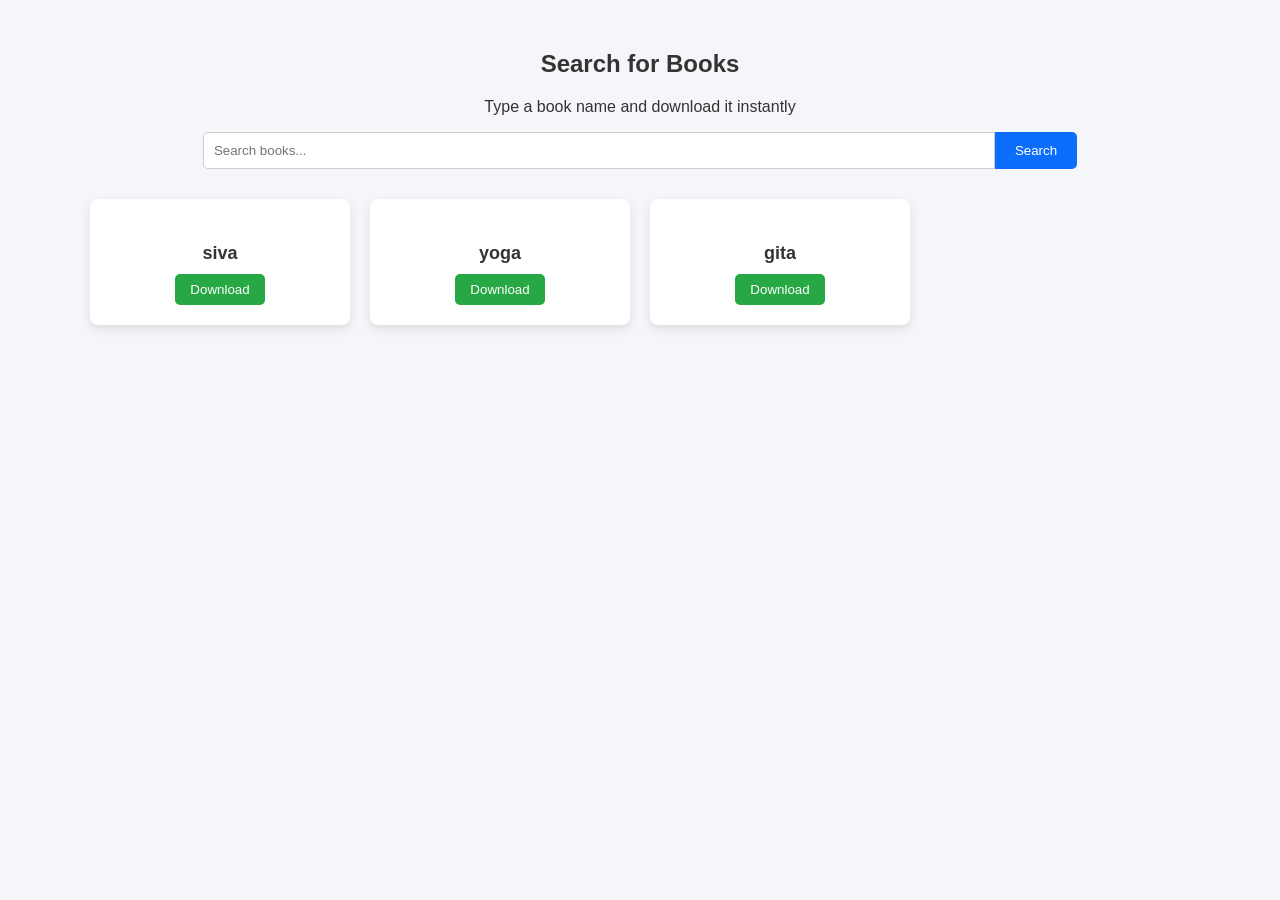
<file: about.html>
<!DOCTYPE html>
<html lang="en">
<head>
  <meta charset="UTF-8">
  <meta name="viewport" content="width=device-width, initial-scale=1.0">
  <title>Library - Search Books</title>
  <link rel="stylesheet" href="style.css">
</head>
<body>

<div class="container">
  <h2>Search for Books</h2>
  <p class="subtitle">Type a book name and download it instantly</p>

  <!-- Search Bar -->
  <div class="search-bar">
      <input type="text" id="searchInput" placeholder="Search books...">
      <button id="searchBtn">Search</button>
  </div>

  <!-- Books Display -->
  <div id="booksContainer" class="books-container"></div>
</div>

<script src="about.js"></script>
</body>
</html>
</file>
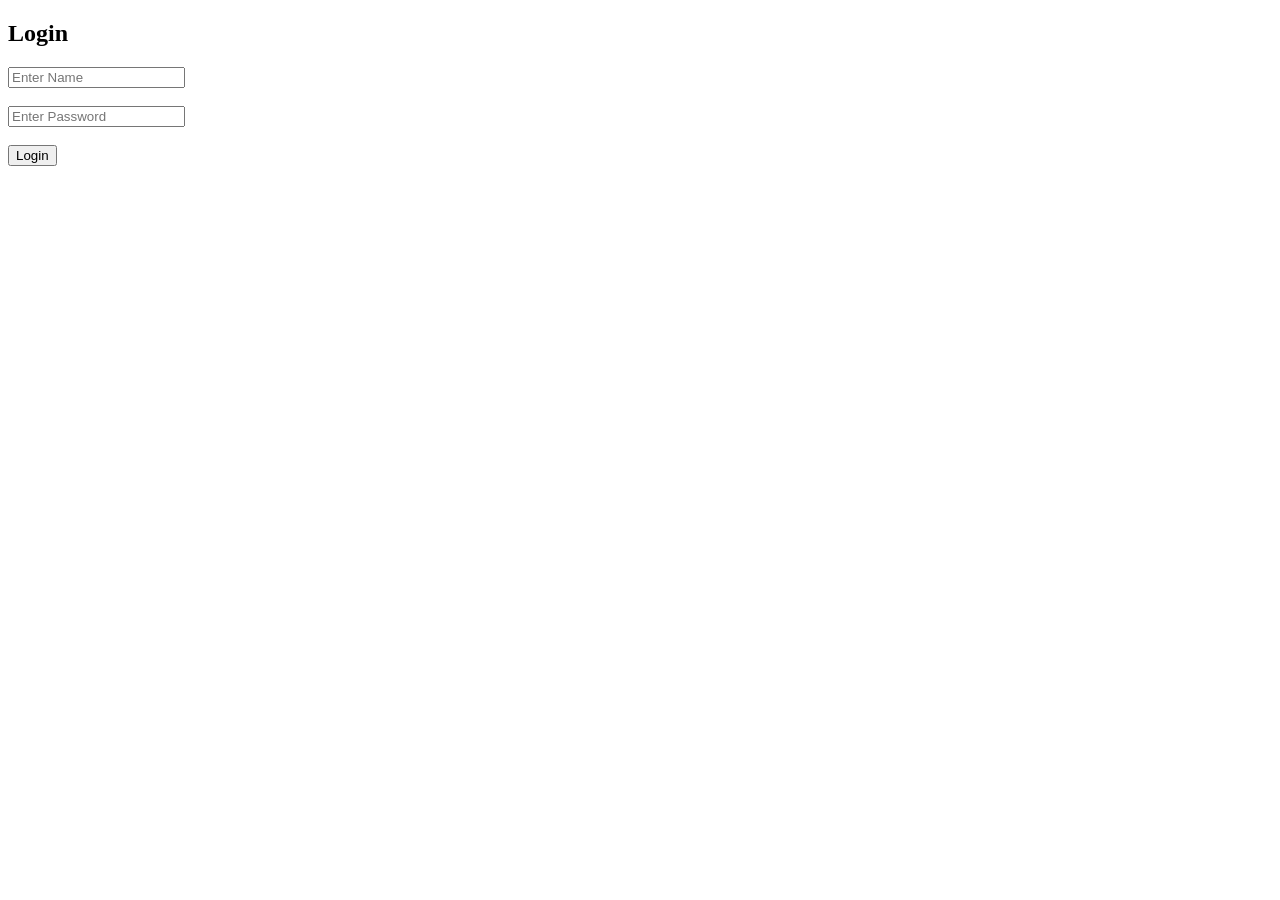
<file: login.html>
<!DOCTYPE html>
<html>
<head>
  <title>Login</title>
</head>

<body>

  <h2>Login</h2>

  <input type="text" id="name" placeholder="Enter Name"><br><br>
  <input type="password" id="password" placeholder="Enter Password"><br><br>

  <button onclick="login()">Login</button>

  <script src="login.js"></script>

</body>
</html>
</file>
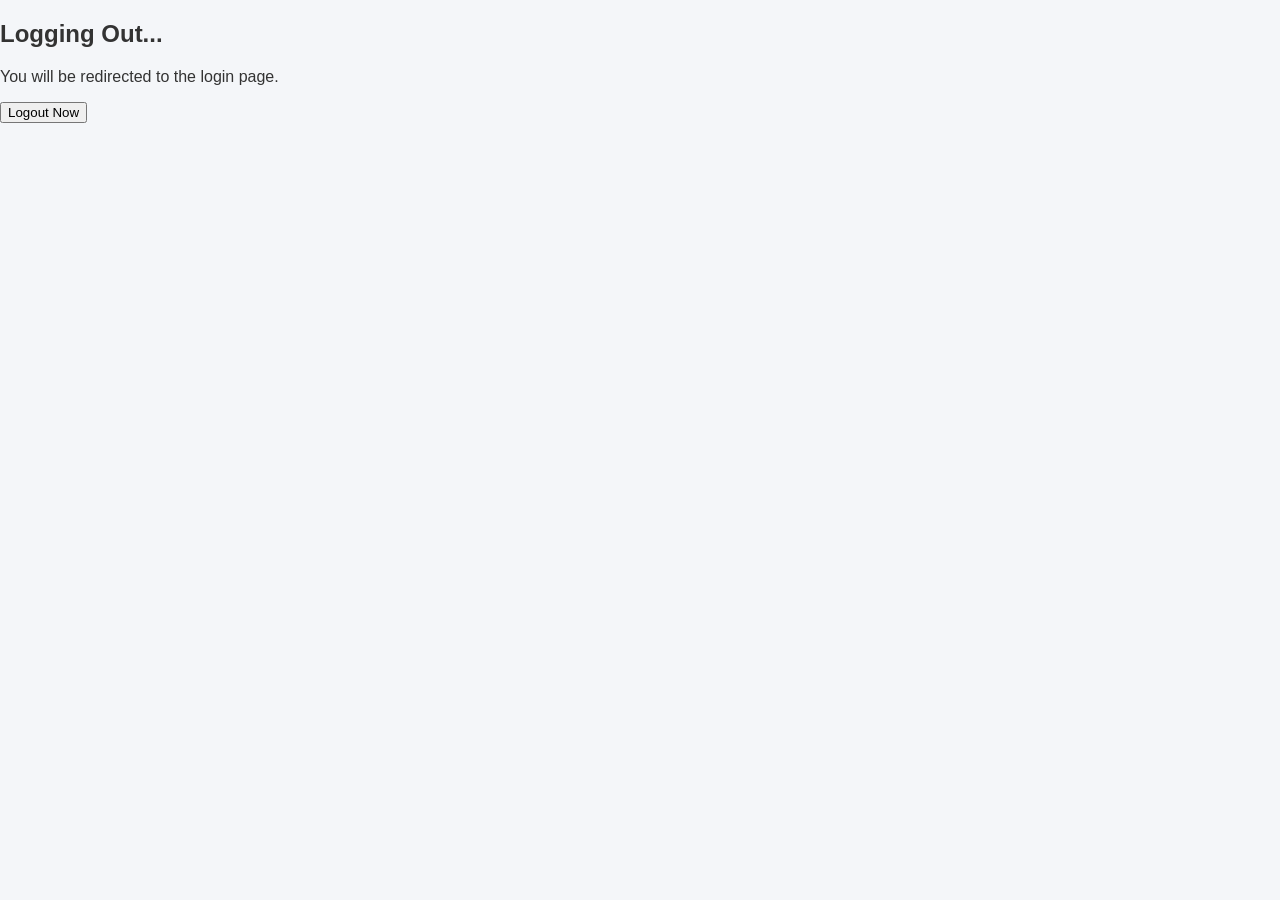
<file: logout.html>
<!DOCTYPE html>
<html lang="en">
<head>
    <meta charset="UTF-8">
    <meta name="viewport" content="width=device-width, initial-scale=1.0">
    <title>Logout</title>
    <link rel="stylesheet" href="style.css">
</head>
<body>

<div class="logout-box">
    <h2>Logging Out...</h2>
    <p>You will be redirected to the login page.</p>
    <button id="logoutBtn">Logout Now</button>
</div>

<!-- Include the JS file -->
<script src="logout.js"></script>
</body>
</html>
</file>
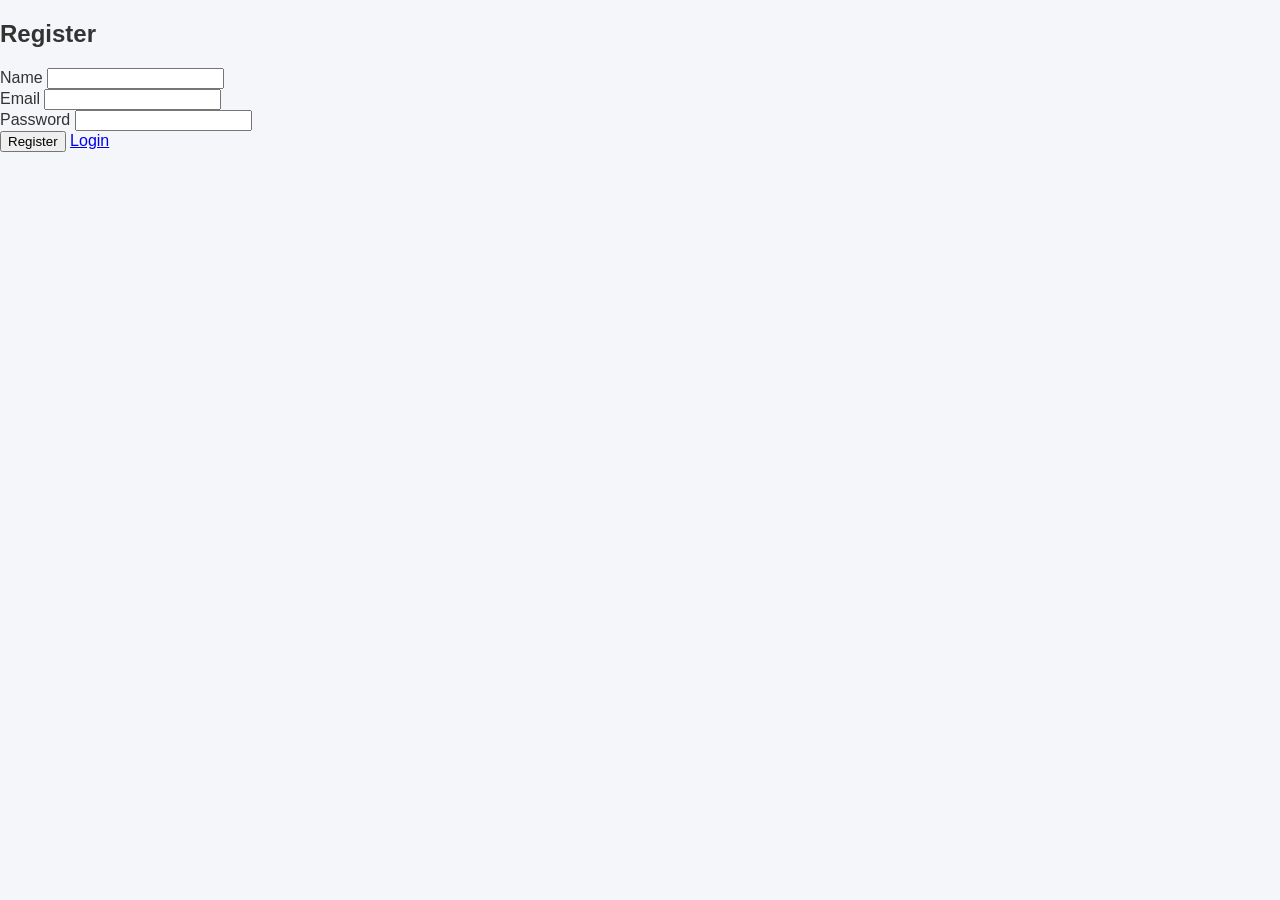
<file: register.html>
<!DOCTYPE html>
<html lang="en">
<head>
    <meta charset="UTF-8">
    <title>Register</title>
    <link rel="stylesheet" href="style.css">
</head>
<body>

<div class="form-box">
    <h2>Register</h2>
    <div id="message" class="error"></div>

    <form id="registerForm">
        <div class="form-group">
            <label>Name</label>
            <input type="text" id="name" required>
        </div>

        <div class="form-group">
            <label>Email</label>
            <input type="email" id="email" required>
        </div>

        <div class="form-group">
            <label>Password</label>
            <input type="password" id="password" required>
        </div>

        <button type="submit">Register</button>
        <a href="login.html" class="register-btn">Login</a>
    </form>
</div>

<script src="register.js"></script>
</body>
</html>
</file>
<file: style.css>
/* General */
body {
    font-family: Arial, sans-serif;
    background: #f4f6f9;
    margin: 0;
    padding: 0;
    color: #333;
}

/* Navbar */
.navbar {
    background-color: #0d6efd;
    padding: 15px 0;
    box-shadow: 0 2px 5px rgba(0,0,0,0.1);
}

.nav-container {
    max-width: 1100px;
    margin: 0 auto;
    display: flex;
    justify-content: space-between;
    align-items: center;
    padding: 0 20px;
}

.nav-container .logo {
    color: white;
    font-size: 24px;
    font-weight: bold;
}

.nav-links {
    list-style: none;
    display: flex;
    gap: 20px;
}

.nav-links a {
    color: white;
    text-decoration: none;
    font-weight: 500;
}

.nav-links a:hover,
.nav-links .active {
    text-decoration: underline;
}

.logout {
    color: #ffc107 !important;
}

/* Hero Section */
.hero {
    background: #0d6efd;
    color: white;
    text-align: center;
    padding: 80px 20px;
}

.hero h1 {
    font-size: 48px;
    margin-bottom: 15px;
}

.hero p {
    font-size: 20px;
    margin-bottom: 30px;
}

.btn-primary {
    padding: 12px 25px;
    background-color: #ffc107;
    color: #333;
    text-decoration: none;
    font-weight: bold;
    border-radius: 5px;
}

.btn-primary:hover {
    background-color: #e0a800;
}

/* Container */
.container {
    max-width: 1100px;
    margin: 50px auto;
    padding: 0 20px;
    text-align: center;
}

.section-title {
    font-size: 32px;
    margin-bottom: 30px;
}

/* Feature Grid */
.feature-grid {
    display: flex;
    justify-content: center;
    gap: 30px;
    flex-wrap: wrap;
}

.feature-card {
    background: white;
    padding: 25px;
    border-radius: 8px;
    box-shadow: 0 4px 10px rgba(0,0,0,0.1);
    flex: 1 1 250px;
    max-width: 300px;
    text-align: center;
}

/* Search Bar */
.search-bar {
    display: flex;
    justify-content: center;
    margin-bottom: 30px;
}

#searchInput {
    padding: 10px;
    width: 70%;
    border-radius: 5px 0 0 5px;
    border: 1px solid #ccc;
    outline: none;
}

#searchBtn {
    padding: 10px 20px;
    border: none;
    background-color: #0d6efd;
    color: white;
    border-radius: 0 5px 5px 0;
    cursor: pointer;
}

#searchBtn:hover {
    background-color: #084298;
}

/* Books Grid */
.books-container {
    display: grid;
    grid-template-columns: repeat(auto-fill, minmax(220px, 1fr));
    gap: 20px;
    margin-top: 20px;
}

.book-card {
    background-color: #fff;
    padding: 20px;
    border-radius: 8px;
    box-shadow: 0 4px 10px rgba(0,0,0,0.1);
    text-align: center;
}

.book-card h4 {
    margin-bottom: 10px;
    font-size: 18px;
}

.book-card p {
    margin-bottom: 15px;
    color: #555;
}

.book-card button {
    padding: 8px 15px;
    border: none;
    background-color: #28a745;
    color: white;
    border-radius: 5px;
    cursor: pointer;
}

.book-card button:hover {
    background-color: #218838;
}

/* Footer */
.footer {
    background: #0d6efd;
    color: white;
    padding: 20px 0;
    text-align: center;
}
</file>
